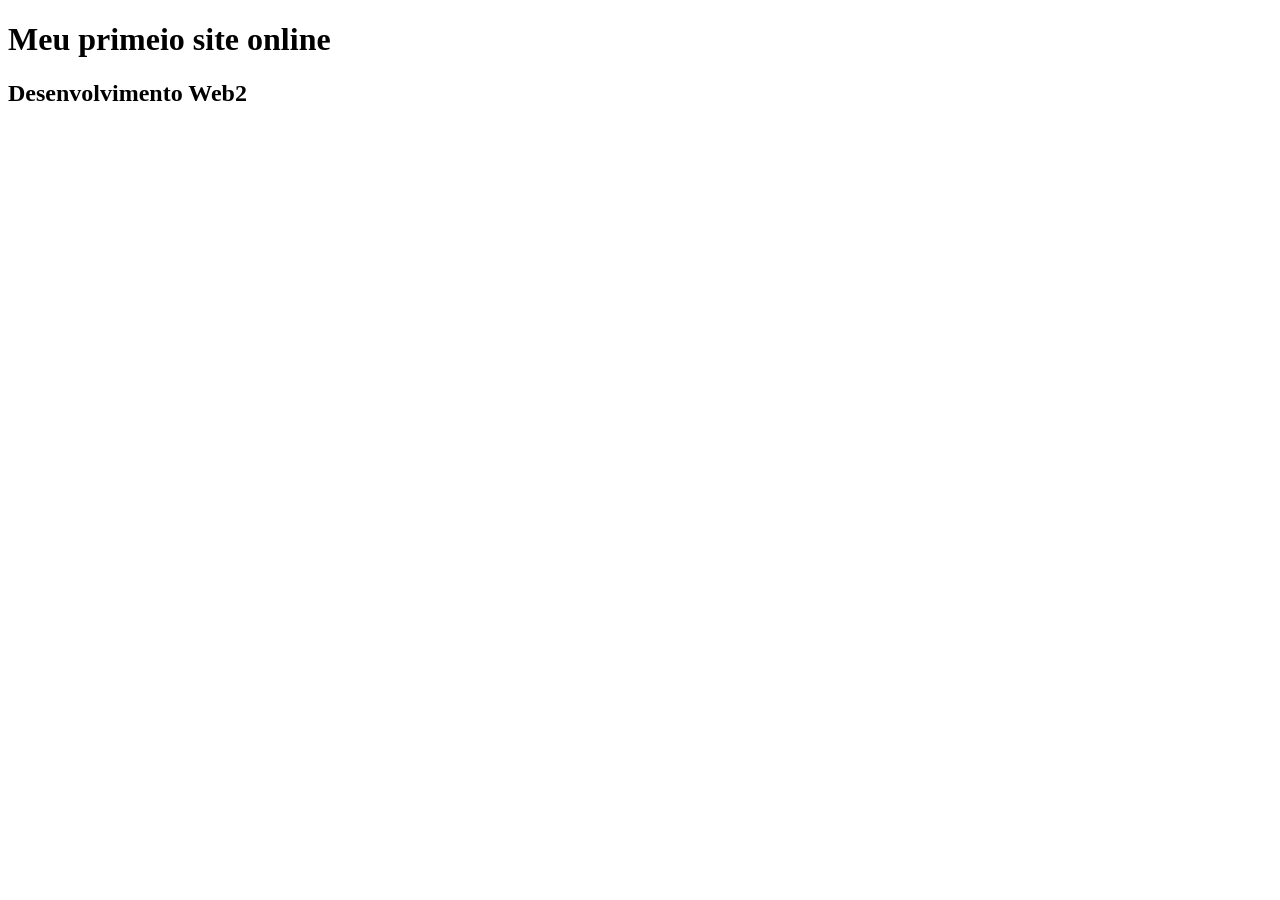
<file: index.html>
<!DOCTYPE html>
<html lang="pt-br">
<head>
    <meta charset="UTF-8">
    <meta name="viewport" content="width=device-width, initial-scale=1.0">
    <title>Web2-projet111111o</title>
</head>
<body>
    
<h1>Meu primeio site online</h1>
<h2>Desenvolvimento Web2</h2>

</body>
</html>
</file>
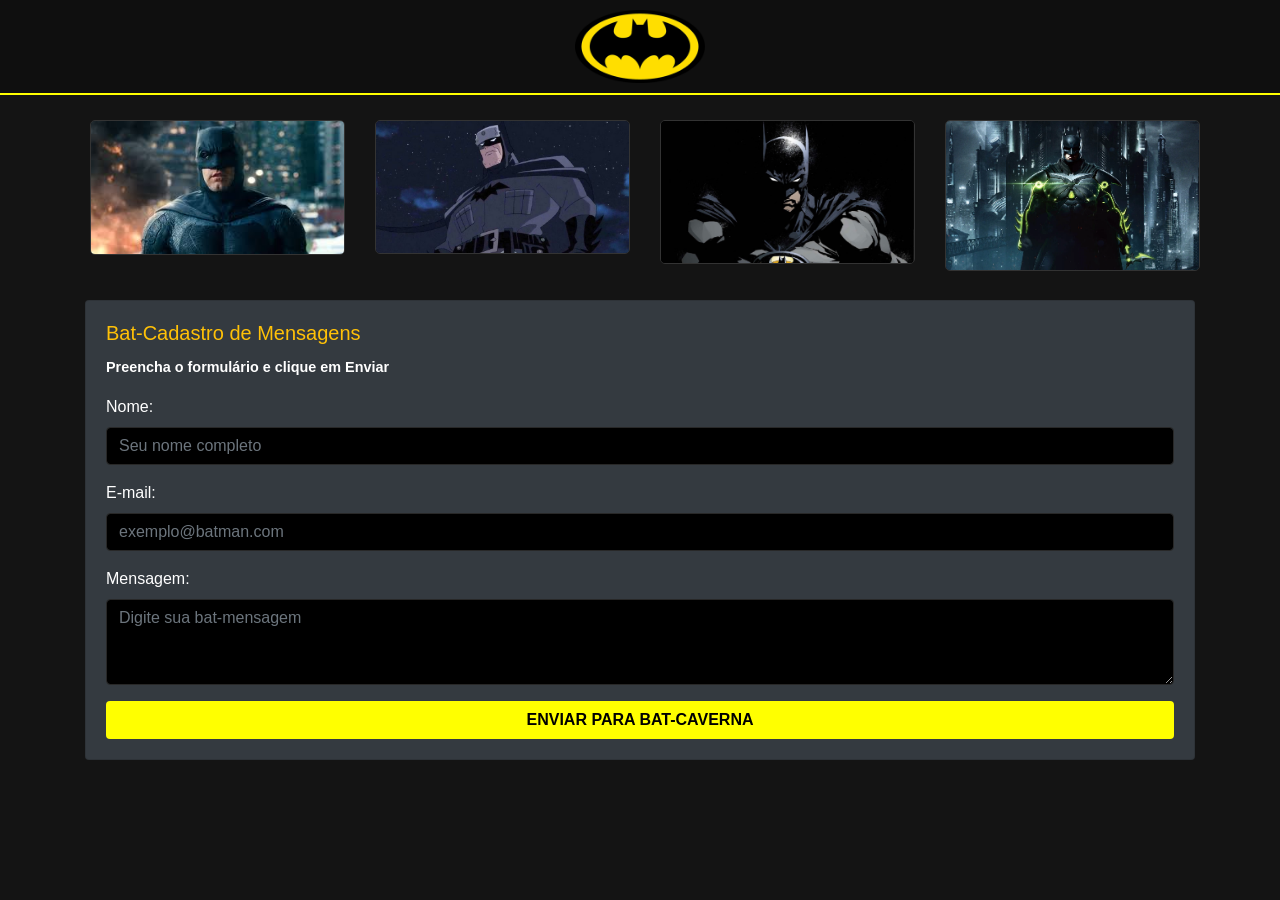
<file: Web2_projeto/index.html>
<!DOCTYPE html>
<html lang="pt-br">
<head>
    <title>Página do Batman - Cadastro</title>
    <meta charset="utf-8">
    <meta name="viewport" content="width=device-width, initial-scale=1, shrink-to-fit=no">

    <!-- Bootstrap CSS -->
    <link rel="stylesheet" href="https://stackpath.bootstrapcdn.com/bootstrap/4.3.1/css/bootstrap.min.css">
    <!-- Personalized CSS -->
    <link rel="stylesheet" href="style.css">

    <!-- Jquery -->
    <script src="https://cdnjs.cloudflare.com/ajax/libs/jquery/3.5.1/jquery.min.js"></script>
    <!-- Scripts JS -->
    <script src="scripts.js"></script>
</head>
<body>
    <div class="header">
        <img class="img-logo" src="./img/logo.png" alt="Logo Batman" />
    </div>

    <div class="container">
        <!-- Galeria de Imagens -->
        <div class="row">
            <div class="col-md-3 col-6"><img class="img-batman" src="./img/b1.jpg" /></div>
            <div class="col-md-3 col-6"><img class="img-batman" src="./img/b2.jpeg" /></div>
            <div class="col-md-3 col-6"><img class="img-batman" src="./img/b3.jpg" /></div>
            <div class="col-md-3 col-6"><img class="img-batman" src="./img/b4.webp" /></div>
        </div>

        <!-- Formulário de Cadastro -->
        <div class="card bg-dark text-white mt-4">
            <div class="card-body">
                <h5 class="card-title text-warning">Bat-Cadastro de Mensagens</h5>
                <p id="valido">Preencha o formulário e clique em Enviar</p>
                
                <form name="meuForm" onsubmit="return false;">
                    <div class="form-group">
                        <label>Nome:</label>
                        <input type="text" id="nome" name="nome" class="form-control" placeholder="Seu nome completo">
                    </div>

                    <div class="form-group">
                        <label>E-mail:</label>
                        <input type="text" id="email" name="email" class="form-control" placeholder="exemplo@batman.com">
                    </div>

                    <div class="form-group">
                        <label>Mensagem:</label>
                        <textarea id="message" name="mensagem" class="form-control" rows="3" placeholder="Digite sua bat-mensagem"></textarea>
                    </div>

                    <button onclick="validarForm()" class="btn btn-block">Enviar para Bat-caverna</button>
                </form>
            </div>
        </div>
    </div>

    <!-- Scripts Bootstrap -->
    <script src="https://cdnjs.cloudflare.com/ajax/libs/popper.js/1.14.7/umd/popper.min.js"></script>
    <script src="https://stackpath.bootstrapcdn.com/bootstrap/4.3.1/js/bootstrap.min.js"></script>
</body>
</html>
</file>
<file: Web2_projeto/style.css>
/* Autor: Adriano R Araujo */
body {
    background-color: rgb(20, 20, 20);
    color: white;
}

.header {
    width: 100%;
    display: flex;
    justify-content: center;
    background-color: rgb(15, 15, 15);
    padding: 10px;
    border-bottom: 2px solid yellow;
}

.img-logo {
    width: 130px;
}

.img-batman {
    width: 100%;
    margin: 5px;
    border-radius: 5px;
    border: 1px solid #333;
}

.container {
    margin-top: 20px;
}

.form-control {
    background-color: black;
    color: white !important;
    border-color: rgb(40, 40, 40);
}

.form-control:focus {
    background-color: #111;
    border-color: yellow;
    box-shadow: none;
}

.btn {
    background-color: yellow;
    color: black;
    font-weight: bold;
    text-transform: uppercase;
}

.btn:hover {
    background-color: #e6e600;
    color: black;
}

#valido {
    font-size: 0.9em;
    font-weight: bold;
}
</file>
